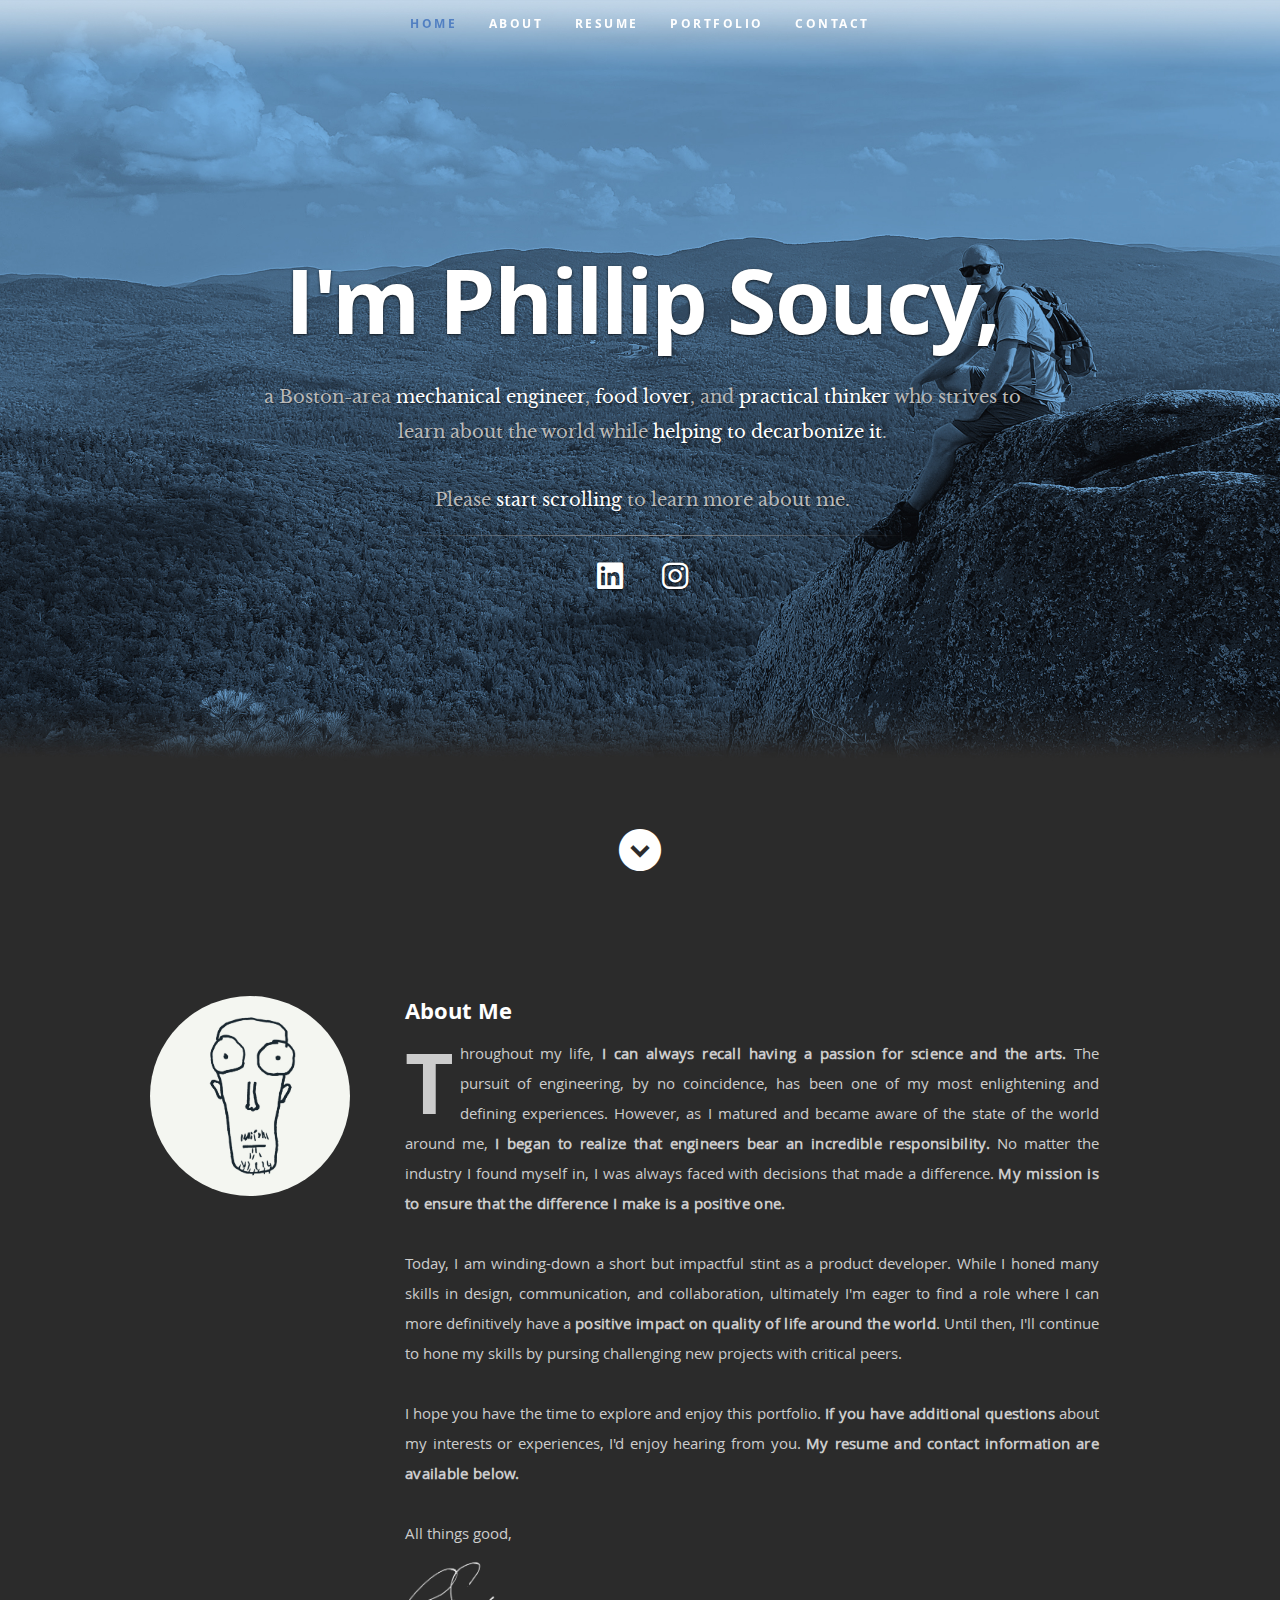
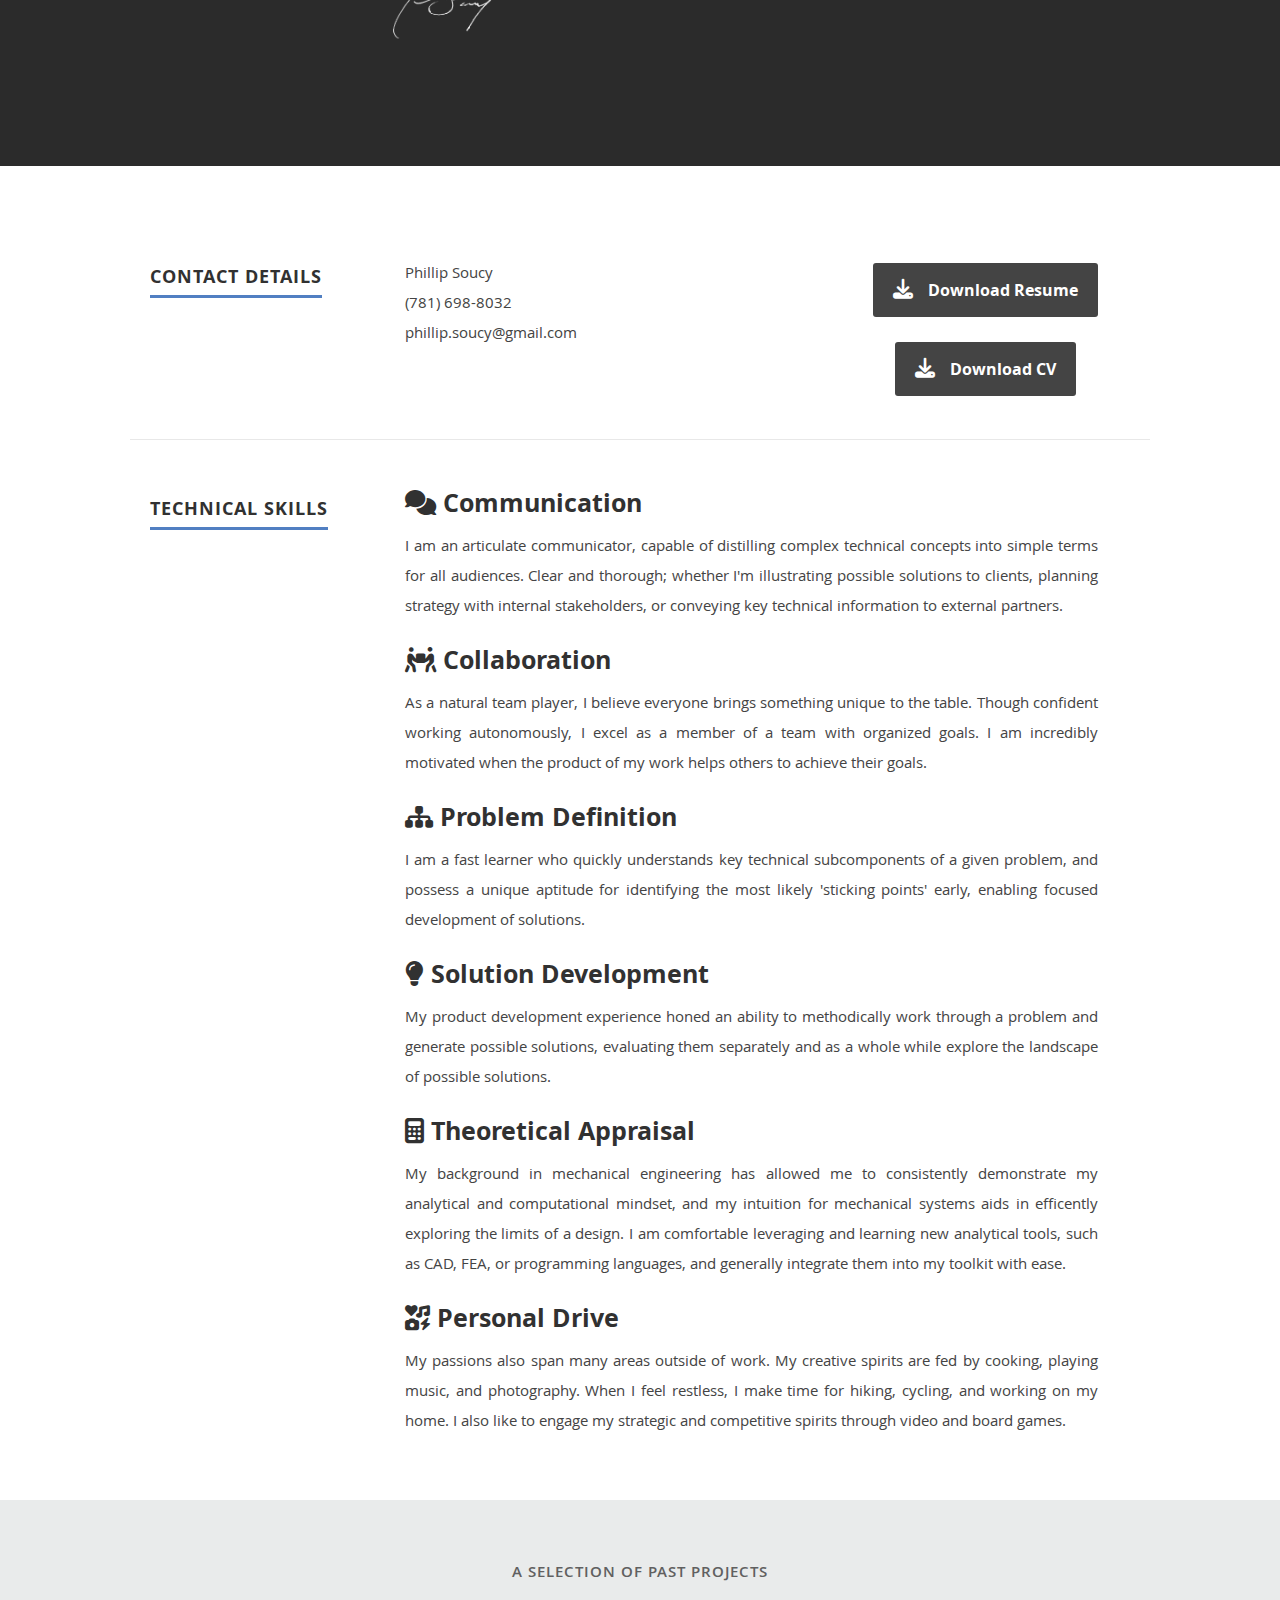
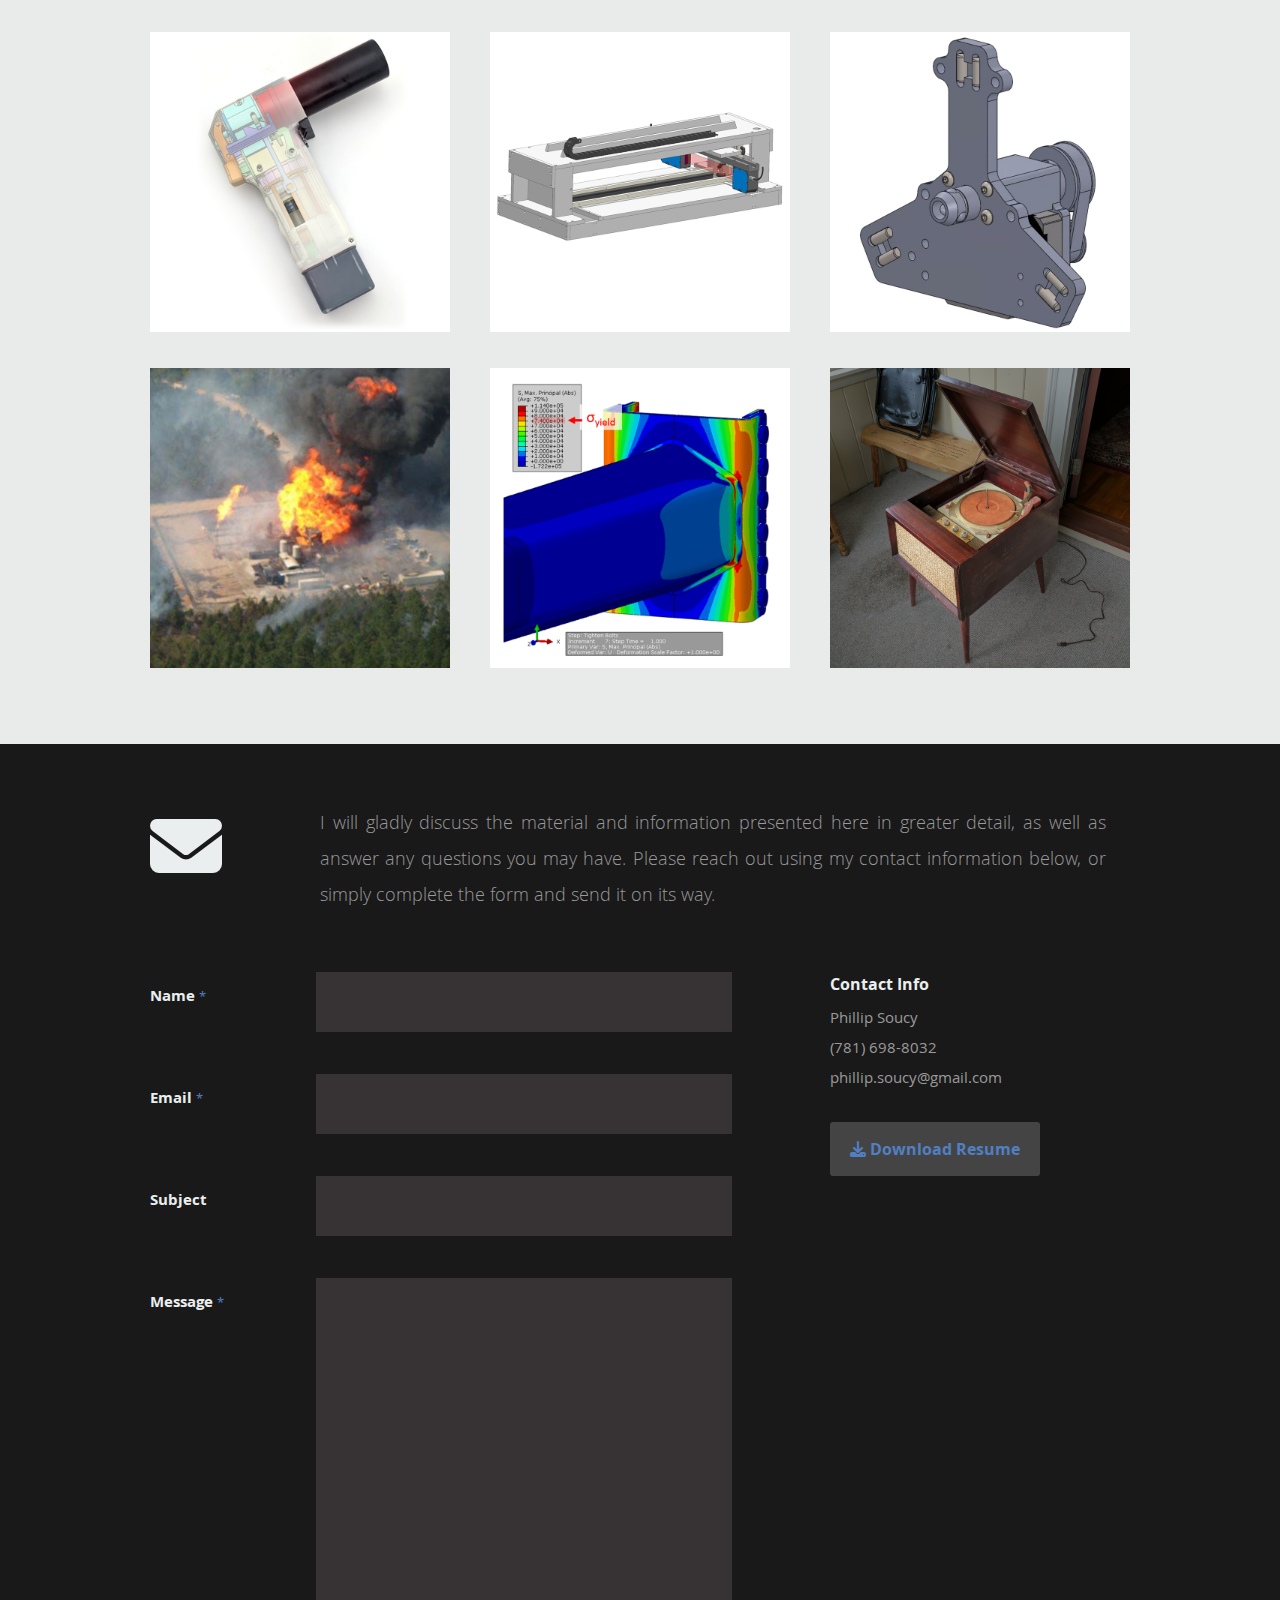
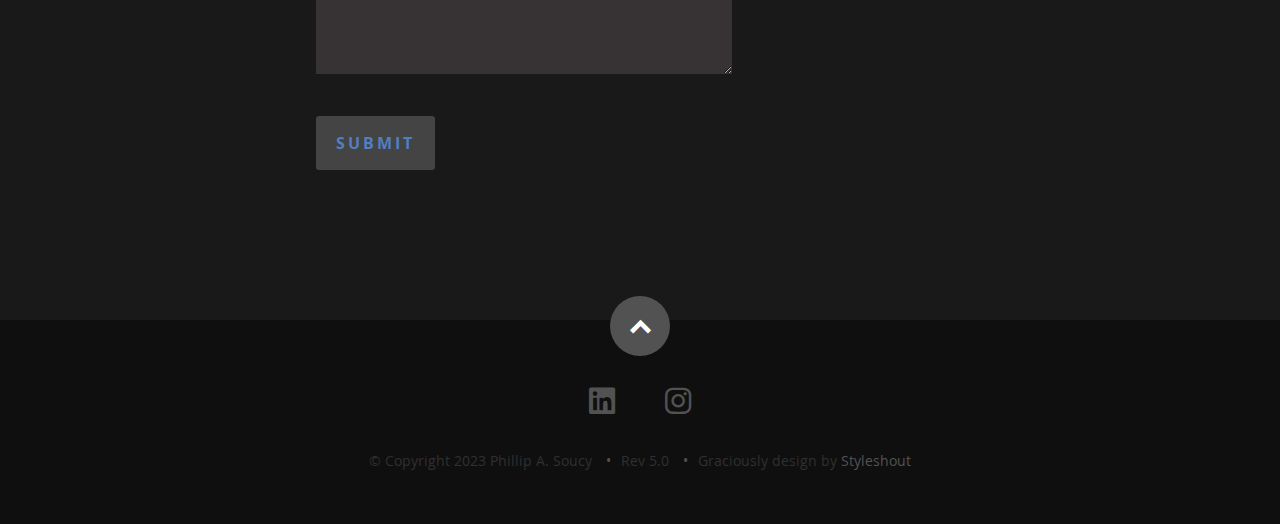
<file: index.html>
<!DOCTYPE html>
<!--[if lt IE 8 ]><html class="no-js ie ie7" lang="en"> <![endif]-->
<!--[if IE 8 ]><html class="no-js ie ie8" lang="en"> <![endif]-->
<!--[if (gte IE 8)|!(IE)]><html class="no-js" lang="en"> <!--<![endif]-->

<head>

   <!--- Basic Page Needs
   ================================================== -->
   <meta charset="utf-8">
	<title>Meet Phillip Soucy</title>
	<meta name="description" content="Resume Page for Phillip Soucy, Cambridge, MA based mechanical engineer.">
	<meta name="author" content="Phillip Soucy">

   <!-- Mobile Specific Metas
   ================================================== -->
	<meta name="viewport" content="width=device-width, initial-scale=1, maximum-scale=1">

	<!-- CSS
    ================================================== -->
   <link rel="stylesheet" href="css/default.css">
   <link rel="stylesheet" href="css/layout.css">
   <link rel="stylesheet" href="css/media-queries.css">
<!--    <link rel="stylesheet" href="css/magnific-popup.css"> -->
   <!-- <link rel="stylesheet" href="https://maxcdn.bootstrapcdn.com/font-awesome/4.4.0/css/font-awesome.min.css"> -->
   <link rel="stylesheet" href="https://cdnjs.cloudflare.com/ajax/libs/font-awesome/6.5.2/css/all.min.css">

   <!-- Script
   ================================================== -->
	<script src="js/modernizr.js"></script>

   <!-- Favicon
	================================================== -->
	<link rel="shortcut icon" href="favicon.png">

	

</head>

<!-- Google tag (gtag.js) -->
<script async src="https://www.googletagmanager.com/gtag/js?id=G-TTMQWCBKFB"></script>
<script>
  window.dataLayer = window.dataLayer || [];
  function gtag(){dataLayer.push(arguments);}
  gtag('js', new Date());

  gtag('config', 'G-TTMQWCBKFB');
</script>

<body>

   <!-- Header
   ================================================== -->
   <header id="home">

      <nav id="nav-wrap">

         <a class="mobile-btn" href="#nav-wrap" title="Show navigation">Show navigation</a>
	      <a class="mobile-btn" href="#" title="Hide navigation">Hide navigation</a>

         <ul id="nav" class="nav">
            <li class="current"><a class="smoothscroll" href="#home">Home</a></li>
            <li><a class="smoothscroll" href="#about">About</a></li>
	         <li><a class="smoothscroll" href="#resume">Resume</a></li>
            <li><a class="smoothscroll" href="#portfolio">Portfolio</a></li>
           <li><a class="smoothscroll" href="#contact">Contact</a></li>
         </ul> <!-- end #nav -->

      </nav> <!-- end #nav-wrap -->

      <div class="row banner">
         <div class="banner-text">
            <h1 class="responsive-headline";>I'm Phillip Soucy,</h1>
            <h3>a Boston-area <span>mechanical engineer</span>, <span>food lover</span>, and <span>practical thinker</span> who
			strives to learn about the world while <span>helping to decarbonize it</span>.	
			<br>
			<br>
			Please <span>start scrolling</span> to learn more about me.
            <hr />
            <ul class="social">
               <li><a href="https://www.linkedin.com/in/phillipsoucy" target="_blank"><i class="fa-brands fa-linkedin"></i></a></li>
               <li><a href="https://www.instagram.com/psoucy.photo/" target="_blank"><i class="fa-brands fa-instagram"></i></a></li>
<!--                <li><a href="http://steamcommunity.com/id/SaintVenant/" target="_blank"><i class="fa-brands fa-steam-square"></i></a></li> -->
            </ul>
         </div>
      </div>

      <p class="scrolldown">
         <a class="smoothscroll" href="#about"><i class="icon-down-circle"></i></a>
      </p>

   </header> <!-- Header End -->


   <!-- About Section
   ================================================== -->
   <section id="about">

      <div class="row">

         <div class="three columns">

            <img class="profile-pic"  src="images/profilepic.jpg" alt="Oh hey!" />

         </div>

         <div class="nine columns main-col">

            <h2>About Me</h2>

            <p class="drop-cap">Throughout my life, <span>I can always recall having a passion for science and the arts.</span> 
				The pursuit of engineering, by no coincidence, has been one of my most enlightening and defining experiences. 
				However, as I matured and became aware of the state of the world around me, <span>I began to realize that engineers bear an incredible responsibility.</span> 
				No matter the industry I found myself in, I was always faced with decisions that made a difference. 
				<span>My mission is to ensure that the difference I make is a positive one.</span><br><br>
				
				Today, I am winding-down a short but impactful stint as a product developer. While I honed many skills in design, communication, and collaboration, ultimately 
				I'm eager to find a role where I can more definitively have a <span>positive impact on quality of life around the world</span>. Until then, I'll continue to 
				hone my skills by pursing challenging new projects with critical peers.<br><br>
				
				I hope you have the time to explore and enjoy this portfolio.
				<span>If you have additional questions</span> about my interests or experiences, I'd enjoy hearing from you.
				<span>My resume and contact information are available below.</span><br><br>
				
				All things good,<br>
				<img class="signature"  src="images/soucysignature.png" alt="" /><br><br>
				
            </p>
         </div> <!-- end .main-col -->

      </div>

   </section> <!-- About Section End-->


   <!-- Resume Section
   ================================================== -->
   <section id="resume">
   
	  <!-- Contact Details
      <!-- ----------------------------------------------- -->
      <div class="row contact">
         <div class="three columns header-col">
            <h1><span>Contact Details</span></h1>
         </div>
		 
         <div class="three columns">
         </div>
         <div class="nine columns main-col">
            <div class="row">
               <div class="columns contact-details">
                  <p class="address">
						Phillip Soucy<br>
						(781) 698-8032<br>
						phillip.soucy@gmail.com
					</p>

               </div>

               <div class="columns download">
                  <p style="text-align:center;">
                     <a href="docs\Phillip Soucy Resume.pdf" class="button" target="_blank"><i class="fa fa-download"></i>Download Resume</a>
                  </p>
				  <p style="text-align:center;">
                     <a href="docs\Phillip Soucy CV.pdf" class="button" target="_blank"><i class="fa fa-download"></i>Download CV</a>
                  </p>
               </div>
            </div> <!-- end row -->
         </div> <!-- end .main-col -->
      </div> <!-- End Contact -->
	  
      <!-- Skills
      ----------------------------------------------- -->
	 <div class="row skill">
		<div class="three columns header-col">
			<h1><span>Technical Skills</span></h1>
		</div>
         
		<div class="nine columns main-col">
		
			<h3><i class="fa fa-comments"></i> Communication</h3>
			<p>I am an articulate communicator, capable of distilling complex technical concepts into simple terms for all audiences. Clear and thorough; 
			whether I'm illustrating possible solutions to clients, planning strategy with internal stakeholders, or conveying key technical information to external partners.</p>
			
			<h3><i class="fa fa-people-carry"></i> Collaboration</h3>
			<p>As a natural team player, I believe everyone brings something unique to the table. Though confident working autonomously, I excel as a member of a team with organized goals. I am incredibly motivated when the product of my work helps others to achieve their goals.</p>
			
			<h3><i class="fa fa-sitemap"></i> Problem Definition</h3>
			<p>I am a fast learner who quickly understands key technical subcomponents of a given problem, and possess 
			a unique aptitude for identifying the most likely 'sticking points' early, enabling focused development of solutions.</p>
						
			<h3><i class="fa fa-lightbulb"></i> Solution Development</h3>
			<p>My product development experience honed an ability to methodically work through a problem and generate possible solutions, 
			evaluating them separately and as a whole while explore the landscape of possible solutions.</p>	
					
			<h3><i class="fa fa-calculator"></i> Theoretical Appraisal</h3>
			<p>My background in mechanical engineering has allowed me to consistently demonstrate my analytical and computational mindset, 
			and my intuition for mechanical systems aids in efficently exploring the limits of a design. I am comfortable leveraging and 
			learning new analytical tools, such as CAD, FEA, or programming languages, and generally integrate them into my toolkit with ease.</p>

			<h3><i class="fa-solid fa-icons"></i> Personal Drive</h3>	
			<p>My passions also span many areas outside of work. My creative spirits are fed by cooking, playing music, and photography.
			When I feel restless, I make time for hiking, cycling, and working on my home. I also like to engage my strategic and 
			competitive spirits through video and board games.
			</p>
		</div> <!-- main-col end -->
	</div> <!-- End skills -->
   </section> <!-- Resume Section End-->


   <!-- Portfolio Section
   ================================================== -->
	<section id="portfolio">
	<div class="row">
	<div class="twelve columns collapsed">
	<h1>A SELECTION OF PAST PROJECTS</h1>
		
	<!-- portfolio-wrapper -->
	<div id="portfolio-wrapper" class="bgrid-thirds s-bgrid-thirds cf">
			
	<div class="columns portfolio-item">
		<div class="item-wrap">
			<a href="portfolio/portfolio.html#mixer">
				<img alt="" src="images/mixer/mixer.jpg">
				<div class="overlay">
					<div class="portfolio-item-meta">
						<h5>Drug Mixer and Auto-Injector</h5>
						<p>Mechanical Design</p>
						<p>Consulting</p>
						<p>Medical Devices</p>
					</div>
				</div>
			</a>
		</div>
	</div> <!-- item end -->

	<div class="columns portfolio-item">
		<div class="item-wrap">
			<a href="portfolio/portfolio.html#height">
				<img alt="" src="images/OCWHM/height.jpg">
				<div class="overlay">
					<div class="portfolio-item-meta">
						<h5>Height Measurement Unit</h5>
						<p>Mechanical Design</p>
						<p>Metrology</p>
						<p>Quality and Testing</p>
					</div>
				</div>
			</a>
		</div>
	</div> <!-- item end -->

    <div class="columns portfolio-item">
		<div class="item-wrap">
			<a href="portfolio/portfolio.html#coupler">
				<img alt="" src="images/coupler/coupler.jpg">
				<div class="overlay">
				    <div class="portfolio-item-meta">
					    <h5>Kinematic Coupler for Tool Changing</h5>
					    <p>Mechanical Design</p>
						<p>Research and Development</p>
						<p>Prototyping</p>
					</div>
				</div>
			</a>
		</div>
	</div> <!-- item end -->

    <div class="columns portfolio-item">
		<div class="item-wrap">
            <a href="portfolio/portfolio.html#bop">
                <img alt="" src="images/bop/bop.jpg">
                <div class="overlay">
                    <div class="portfolio-item-meta">
						<h5>Oil Platform Blowout Preventer Failure</h5>
                        <p>Failure Analysis</p>
						<p>Litigation Support</p>
						<p>FEM</p>
					</div>
				</div>
			</a>
		</div>
	</div> <!-- item end -->
				
    <div class="columns portfolio-item">
		<div class="item-wrap">
			<a href="portfolio/portfolio.html#transmission">
				<img alt="" src="images/transmission/transmission.jpg">
				<div class="overlay">
					<div class="portfolio-item-meta">
						<h5>Electrical Transmission Line Arm Failure</h5>
						<p>Failure Analysis</p>
						<p>Consulting</p>
						<p>FEM</p>
					</div>
				</div>
			</a>
		</div>
	</div> <!-- item end -->
				
    <div class="columns portfolio-item">
        <div class="item-wrap">
		    <a href="portfolio/portfolio.html#record">
				<img alt="" src="images/record/record.jpg">
				<div class="overlay">
					<div class="portfolio-item-meta">
						<h5>Record Player Restoration</h5>
                        <p>Personal Project</p>
						<p>Hobby Electronics</p>
						<p>Music</p>
					</div>
				</div>
			</a>
		</div>
	</div> <!-- item end -->

	</div> <!-- portfolio-wrapper end -->

	</div> <!-- twelve columns end -->
	</div> <!-- row end -->

   </section> <!-- Portfolio Section End-->




   <!-- Contact Section
   ================================================== -->
   <section id="contact">

         <div class="row section-head">

            <div class="two columns header-col">

               <h1><span>Get In Touch.</span></h1>

            </div>

            <div class="ten columns">

                  <p class="lead">I will gladly discuss the material and information presented here in greater detail, 
				  as well as answer any questions you may have. Please reach out using my contact information below, or 
				  simply complete the form and send it on its way.
                  </p>

            </div>

         </div>

         <div class="row">

            <div class="eight columns">

               <!-- form -->
               <form action="https://formspree.io/f/phillip.soucy@gmail.com" method="POST" id="contactForm" name="contactForm">
					<fieldset>

                  <div>
						   <label for="contactName">Name <span class="required">*</span></label>
						   <input type="text" value="" size="35" id="contactName" name="contactName">
                  </div>

                  <div>
						   <label for="contactEmail">Email <span class="required">*</span></label>
						   <input type="email" value="" size="35" id="contactEmail" name="contactEmail">
                  </div>

                  <div>
						   <label for="contactSubject">Subject</label>
						   <input type="subject" value="" size="35" id="contactSubject" name="contactSubject">
                  </div>

                  <div>
                     <label for="contactMessage">Message <span class="required">*</span></label>
                     <textarea cols="50" rows="15" id="contactMessage" name="contactMessage"></textarea>
                  </div>

                  <div>
                     <button class="submit">Submit</button>
                     <span id="image-loader">
                        <img alt="" src="images/loader.gif">
                     </span>
                  </div>

					</fieldset>
				   </form> <!-- Form End -->

               <!-- contact-warning -->
               	<div id="message-warning"> Sending failed! Please try again.<br></div>
               <!-- contact-success -->
		<div id="message-success">
                	<i class="fa fa-check"></i>Your message was sent, thank you!<br>
	   	</div>
            </div>


            <aside class="four columns footer-widgets">
               <div class="widget widget_contact">

					   <h4>Contact Info</h4>
					   <p class="address">
							<span>Phillip Soucy</span><br>
							<span>(781) 698-8032</span><br>
							<span>phillip.soucy@gmail.com</span>
							<br><br>
							<a href="..\docs\Phillip Soucy Resume.pdf" class="button" target="_blank"><i class="fa fa-download"></i> Download Resume</a>
					   
					   </p>
                  </p>
				   </div>
            </aside>
      </div>
   </section> <!-- Contact Section End-->


   <!-- footer
   ================================================== -->
   <footer>

      <div class="row">

         <div class="twelve columns">

            <ul class="social-links">
               <li><a href="https://www.linkedin.com/in/phillipsoucy" target="_blank"><i class="fa-brands fa-linkedin"></i></a></li>
               <li><a href="https://www.instagram.com/psoucy.photo/" target="_blank"><i class="fa-brands fa-instagram"></i></a></li>
<!--                <li><a href="http://steamcommunity.com/id/SaintVenant/" target="_blank"><i class="fa-brands fa-steam-square"></i></a></li> -->
            </ul>

            <ul class="copyright">
               <li>&copy; Copyright 2023 Phillip A. Soucy</li>
			   <li>Rev 5.0</li> 
               <li>Graciously design by <a title="Styleshout" href="http://www.styleshout.com/">Styleshout</a></li>   
            </ul>

         </div>

         <div id="go-top"><a class="smoothscroll" title="Back to Top" href="#home"><i class="icon-up-open"></i></a></div>

      </div>

   </footer> <!-- Footer End-->

   <!-- Java Script
   ================================================== -->
   <script src="http://ajax.googleapis.com/ajax/libs/jquery/1.10.2/jquery.min.js"></script>
   <script>window.jQuery || document.write('<script src="js/jquery-1.10.2.min.js"><\/script>')</script>
   <script type="text/javascript" src="js/jquery-migrate-1.2.1.min.js"></script>

   <script src="js/jquery.flexslider.js"></script>
   <script src="js/waypoints.js"></script>
   <script src="js/jquery.fittext.js"></script>
<!--    <script src="js/magnific-popup.js"></script> -->
   <script src="js/init.js"></script>
   
   <!--<script>
  (function(i,s,o,g,r,a,m){i['GoogleAnalyticsObject']=r;i[r]=i[r]||function(){
  (i[r].q=i[r].q||[]).push(arguments)},i[r].l=1*new Date();a=s.createElement(o),
  m=s.getElementsByTagName(o)[0];a.async=1;a.src=g;m.parentNode.insertBefore(a,m)
  })(window,document,'script','https://www.google-analytics.com/analytics.js','ga');
  ga('create', 'UA-96784797-1', 'auto');
  ga('send', 'pageview');
  </script>-->

</body>

</html>
</file>
<file: css/default.css>
/*
=====================================================================
*   Ceevee v1.0 Default Stylesheet
*   url: styleshout.com
*   03-17-2014
*
*   Rev 3.5
*
=====================================================================

TOC:
a. Webfonts and Icon fonts
b. Reset
c. Default Styles
   1. Basic
   2. Typography
   3. Links
   4. Images
   5. Buttons
   6. Forms
d. Grid
e. Others
   1. Clearing
   2. Misc

=====================================================================  */

/* ------------------------------------------------------------------ */
/* a. Webfonts and Icon fonts
 ------------------------------------------------------------------ */

@import url("fonts.css");
@import url("fontello/css/fontello.css");
@import url("font-awesome/css/font-awesome.min.css");

/* ------------------------------------------------------------------
/* b. Reset
      Adapted from:
      Normalize.css - https://github.com/necolas/normalize.css/
      HTML5 Doctor Reset - html5doctor.com/html-5-reset-stylesheet/
/* ------------------------------------------------------------------ */

html, body, div, span, object, iframe,
h1, h2, h3, h4, h5, h6, p, blockquote, pre,
abbr, address, cite, code,
del, dfn, em, img, ins, kbd, q, samp,
small, strong, sub, sup, var,
b, i,
dl, dt, dd, ol, ul, li,
fieldset, form, label, legend,
table, caption, tbody, tfoot, thead, tr, th, td,
article, aside, canvas, details, figcaption, figure,
footer, header, hgroup, menu, nav, section, summary,
time, mark, audio, video {
   margin: 0;
   padding: 0;
   border: 0;
   outline: 0;
   font-size: 100%;
   vertical-align: baseline;
   background: transparent;
}

article,aside,details,figcaption,figure,
footer,header,hgroup,menu,nav,section {
   display: block;
}

audio,
canvas,
video {
   display: inline-block;
}

audio:not([controls]) {
   display: none;
   height: 0;
}

[hidden] { display: none; }

code, kbd, pre, samp {
   font-family: monospace, serif;
   font-size: 1em;
}

pre {
   white-space: pre;
   white-space: pre-wrap;
   word-wrap: break-word;
}

blockquote, q { quotes: &#8220 &#8220; }

blockquote:before, blockquote:after,
q:before, q:after {
   content: '';
   content: none;
}

ins {
   background-color: #ff9;
   color: #000;
   text-decoration: none;
}

mark {
   background-color: #A7F4F6;
   color: #555;
}

del { text-decoration: line-through; }

abbr[title], dfn[title] {
   border-bottom: 1px dotted;
   cursor: help;
}

table {
   border-collapse: collapse;
   border-spacing: 0;
}


/* ------------------------------------------------------------------ */
/* c. Default and Basic Styles
      Adapted from:
      Skeleton CSS Framework - http://www.getskeleton.com/
      Typeplate Typographic Starter Kit - http://typeplate.com/
/* ------------------------------------------------------------------ */

/*  1. Basic  ------------------------------------------------------- */

*,
*:before,
*:after {
   -moz-box-sizing: border-box;
   -webkit-box-sizing: border-box;
   box-sizing: border-box;
}

html {
   font-size: 62.5%;
   -webkit-font-smoothing: antialiased;
}

body {
   background: #fff;
   font-family: 'opensans-regular', sans-serif;
   font-weight: normal;
   font-size: 15px;
   line-height: 30px;
	color: #444444;

   -webkit-font-smoothing: antialiased; /* Fix for webkit rendering */
	-webkit-text-size-adjust: 100%;
}

/*  2. Typography
       Vertical rhythm with leading derived from 6
--------------------------------------------------------------------- */

h1, h2, h3, h4, h5, h6 {
   color: #313131;
	font-family: 'opensans-bold', sans-serif;
   font-weight: normal;
}
h1 a, h2 a, h3 a, h4 a, h5 a, h6 a { font-weight: inherit; }
h1 { font-size: 38px; line-height: 42px; margin-bottom: 12px; letter-spacing: -1px; }
h2 { font-size: 28px; line-height: 36px; margin-bottom: 6px; }
h3 { font-size: 22px; line-height: 30px; margin-bottom: 12px; }
h4 { font-size: 20px; line-height: 30px; margin-bottom: 6px; }
h5 { font-size: 18px; line-height: 30px; }
h6 { font-size: 14px; line-height: 30px; }
.subheader { }

p { margin: 0 0 30px 0; }
p img { margin: 0; }
p.lead {
   font: 19px/36px 'opensans-light', sans-serif;
   margin-bottom: 18px;
}

/* for 'em' and 'strong' tags, font-size and line-height should be same with
the body tag due to rendering problems in some browsers */
em { font: 15px/30px 'opensans-italic', sans-serif; }
strong, b { font: 15px/30px 'opensans-bold', sans-serif; }
small { font-size: 11px; line-height: inherit; }

/*	Blockquotes */
blockquote {
   margin: 30px 0px;
   padding-left: 40px;
   position: relative;
}
blockquote:before {
   content: "\201C";
   opacity: 0.45;
   font-size: 80px;
   line-height: 0px;
   margin: 0;
   font-family: arial, sans-serif;

   position: absolute;
   top:  30px;
	left: 0;
}
blockquote p {
   font-family: 'librebaskerville-italic', serif;
   padding: 0;
   font-size: 18px;
   line-height: 36px;
}
blockquote cite {
   display: block;
   font-size: 12px;
   font-style: normal;
   line-height: 18px;
}
blockquote cite:before { content: "\2014 \0020"; }
blockquote cite a,
blockquote cite a:visited { color: #8B9798; border: none }

/* ---------------------------------------------------------------------
/*  Pull Quotes Markup
/*
    <aside class="pull-quote">
		<blockquote>
			<p></p>
		</blockquote>
	 </aside>
/*
/* --------------------------------------------------------------------- */
.pull-quote {
   position: relative;
	padding: 18px 30px 18px 0px;
}
.pull-quote:before,
.pull-quote:after {
	height: 1em;
	opacity: 0.45;
	position: absolute;
	font-size: 80px;
   font-family: Arial, Sans-Serif;
}
.pull-quote:before {
	content: "\201C";
	top:  33px;
	left: 0;
}
.pull-quote:after {
	content: '\201D';
	bottom: -33px;
	right: 0;
}
.pull-quote blockquote {
   margin: 0;
}
.pull-quote blockquote:before {
   content: none;
}

/* Abbreviations */
abbr {
   font-family: 'opensans-bold', sans-serif;
	font-variant: small-caps;
	text-transform: lowercase;
   letter-spacing: .5px;
	color: gray;
}
abbr:hover { cursor: help; }

/* drop cap */
.drop-cap:first-letter {
	float: left;
	margin: 0;
	padding: 14px 6px 0 0;
	font-size: 84px;
	font-family: /* Copperplate */ 'opensans-bold', sans-serif;
   line-height: 60px;
	text-indent: 0;
	background: transparent;
	color: inherit;
}

hr { border: solid #E3E3E3; border-width: 1px 0 0; clear: both; margin: 11px 0 30px; height: 0; }


/*  3. Links  ------------------------------------------------------- */

a, a:visited {
   text-decoration: none;
   outline: 0;
   color: #517FC2;

   -webkit-transition: color .3s ease-in-out;
   -moz-transition: color .3s ease-in-out;
   -o-transition: color .3s ease-in-out;
   transition: color .3s ease-in-out;
}
a:hover, a:focus { color: #313131; }
p a, p a:visited { line-height: inherit; }


/*  4. List  --------------------------------------------------------- */

ul, ol { margin-bottom: 24px; margin-top: 12px; }
ul { list-style: none outside; }
ol { list-style: decimal; }
ol, ul.square, ul.circle, ul.disc { margin-left: 30px; }
ul.square { list-style: square outside; }
ul.circle { list-style: circle outside; }
ul.disc { list-style: disc outside; }
ul ul, ul ol,
ol ol, ol ul { margin: 6px 0 6px 30px; }
ul ul li, ul ol li,
ol ol li, ol ul li { margin-bottom: 6px; }
li { line-height: 18px; margin-bottom: 12px; }
ul.large li { }
li p { }

/* ---------------------------------------------------------------------
/*  Stats Tab Markup

    <ul class="stats-tabs">
		<li><a href="#">[value]<b>[name]</b></a></li>
	 </ul>

    Extend this object into your markup.
/*
/* --------------------------------------------------------------------- */
.stats-tabs {
   padding: 0;
   margin: 24px 0;
}
.stats-tabs li {
	display: inline-block;
	margin: 0 10px 18px 0;
	padding: 0 10px 0 0;
	border-right: 1px solid #ccc;
}
.stats-tabs li:last-child {
	margin: 0;
	padding: 0;
	border: none;
}
.stats-tabs li a {
	display: inline-block;
	font-size: 22px;
	font-family: 'opensans-bold', sans-serif;
   border: none;
   color: #313131;
}
.stats-tabs li a:hover {
   color:#11ABB0;
}
.stats-tabs li a b {
	display: block;
	margin: 6px 0 0 0;
	font-size: 13px;
	font-family: 'opensans-regular', sans-serif;
   color: #8B9798;
}

/* definition list */
dl { margin: 12px 0; }
dt { margin: 0; color:#11ABB0; }
dd { margin: 0 0 0 20px; }

/* Lining Definition Style Markup */
.lining dt,
.lining dd {
	display: inline;
	margin: 0;
}
.lining dt + dt:before,
.lining dd + dt:before {
	content: "\A";
	white-space: pre;
}
.lining dd + dd:before {
	content: ", ";
}
.lining dd:before {
	content: ": ";
	margin-left: -0.2em;
}

/* Dictionary Definition Style Markup */
.dictionary-style dt {
	display: inline;
	counter-reset: definitions;
}
.dictionary-style dt + dt:before {
	content: ", ";
	margin-left: -0.2em;
}
.dictionary-style dd {
	display: block;
	counter-increment: definitions;
}
.dictionary-style dd:before {
	content: counter(definitions, decimal) ". ";
}

/* Pagination */
.pagination {
   margin: 36px auto;
   text-align: center;
}
.pagination ul li {
   display: inline-block;
   margin: 0;
   padding: 0;
}
.pagination .page-numbers {
   font: 15px/18px 'opensans-bold', sans-serif;
   display: inline-block;
   padding: 6px 10px;
   margin-right: 3px;
   margin-bottom: 6px;
	color: #6E757C;
	background-color: #E6E8EB;

	-webkit-transition: all 200ms ease-in-out;
	-moz-transition: all 200ms ease-in-out;
	-o-transition: all 200ms ease-in-out;
	-ms-transition: all 200ms ease-in-out;
	transition: all 200ms ease-in-out;

   -moz-border-radius: 3px;
   -webkit-border-radius: 3px;
   -khtml-border-radius: 3px;
	border-radius: 3px;
}
.pagination .page-numbers:hover {
   background: #838A91;
   color: #fff;
}
.pagination .current,
.pagination .current:hover {
   background-color: #11ABB0;
   color: #fff;
}
.pagination .inactive,
.pagination .inactive:hover {
   background-color: #E6E8EB;
	color: #A9ADB2;
}
.pagination .prev, .pagination .next {}

/*  5. Images  --------------------------------------------------------- */

img {
   max-width: 100%;
   height: auto;
}
img.pull-right { margin: 12px 0px 0px 18px; }
img.pull-left { margin: 12px 18px 0px 0px; }

/*  6. Buttons  --------------------------------------------------------- */

.button,
.button:visited,
button,
input[type="submit"],
input[type="reset"],
input[type="button"] {
   font: 16px/30px 'opensans-bold', sans-serif;
   background: #444;
   display: inline-block;
	text-decoration: none;
   letter-spacing: 0;
   color: #fff;
	padding: 12px 20px;
	margin-bottom: 18px;
   border: none;
   cursor: pointer;
   height: auto;

   -webkit-transition: all .2s ease-in-out;
	-moz-transition: all .2s ease-in-out;
	-o-transition: all .2s ease-in-out;
	-ms-transition: all .2s ease-in-out;
	transition: all .2s ease-in-out;

   -moz-border-radius: 3px;
   -webkit-border-radius: 3px;
   -khtml-border-radius: 3px;
   border-radius: 3px;
}

.button:hover,
button:hover,
input[type="submit"]:hover,
input[type="reset"]:hover,
input[type="button"]:hover {
   background: #517FC2;
   color: #2B2B2B;
}

.button:active,
button:active,
input[type="submit"]:active,
input[type="reset"]:active,
input[type="button"]:active {
   background: #3d4145;
   color: #fff;
}

.button.full-width,
button.full-width,
input[type="submit"].full-width,
input[type="reset"].full-width,
input[type="button"].full-width {
	width: 100%;
	padding-left: 0 !important;
	padding-right: 0 !important;
	text-align: center;
}

/* Fix for odd Mozilla border & padding issues */
button::-moz-focus-inner,
input::-moz-focus-inner {
    border: 0;
    padding: 0;
}


/*  7. Forms  --------------------------------------------------------- */

form { margin-bottom: 24px; }
fieldset { margin-bottom: 24px; }

input[type="text"],
input[type="password"],
input[type="email"],
textarea,
select {
   display: block;
   padding: 18px 15px;
   margin: 0 0 24px 0;
   border: 0;
   outline: none;
   vertical-align: middle;
   min-width: 225px;
	max-width: 100%;
   font-size: 15px;
   line-height: 24px;
	color: #647373;
	background: #D3D9D9;

}

/* select { padding: 0;
   width: 220px;
   } */

input[type="text"]:focus,
input[type="password"]:focus,
input[type="email"]:focus,
textarea:focus {
   color: #B3B7BC;
	background-color: #3d4145;
}

textarea { min-height: 220px; }

label,
legend {
   font: 16px/24px 'opensans-bold', sans-serif;
	margin: 12px 0;
   color: #3d4145;
   display: block;
}
label span,
legend span {
	color: #8B9798;
   font: 14px/24px 'opensans-regular', sans-serif;
}

input[type="checkbox"],
input[type="radio"] {
    font-size: 15px;
    color: #737373;
}

input[type="checkbox"] { display: inline; }

/* ------------------------------------------------------------------ */
/* d. Grid
---------------------------------------------------------------------
   gutter = 40px.
/* ------------------------------------------------------------------ */

/* default
--------------------------------------------------------------- */
.row {
   width: 96%;
   max-width: 1020px;
   margin: 0 auto;
}
/* fixed width for IE8 */
.ie .row { width: 1000px ; }

.narrow .row { max-width: 980px; }

.row .row { width: auto; max-width: none; margin: 0 -20px; }

/* row clearing */
.row:before,
.row:after {
    content: " ";
    display: table;
}
.row:after {
    clear: both;
}

.column, .columns {
   position: relative;
   padding: 0 20px;
   min-height: 1px;
   float: left;
}
.column.centered, .columns.centered  {
    float: none;
    margin: 0 auto;
}

/* removed gutters */
.row.collapsed > .column,
.row.collapsed > .columns,
.column.collapsed, .columns.collapsed  { padding: 0; }

[class*="column"] + [class*="column"]:last-child { float: right; }
[class*="column"] + [class*="column"].end { float: right; }

/* column widths */
.row .one         { width: 8.33333%; }
.row .two         { width: 16.66667%; }
.row .three       { width: 25%; }
.row .four        { width: 33.33333%; }
.row .five        { width: 41.66667%; }
.row .six         { width: 50%; }
.row .seven       { width: 58.33333%; }
.row .eight       { width: 66.66667%; }
.row .nine        { width: 75%; }
.row .ten         { width: 83.33333%; }
.row .eleven      { width: 91.66667%; }
.row .twelve      { width: 100%; }

/* Offsets */
.row .offset-1    { margin-left: 8.33333%; }
.row .offset-2    { margin-left: 16.66667%; }
.row .offset-3    { margin-left: 25%; }
.row .offset-4    { margin-left: 33.33333%; }
.row .offset-5    { margin-left: 41.66667%; }
.row .offset-6    { margin-left: 50%; }
.row .offset-7    { margin-left: 58.33333%; }
.row .offset-8    { margin-left: 66.66667%; }
.row .offset-9    { margin-left: 75%; }
.row .offset-10   { margin-left: 83.33333%; }
.row .offset-11   { margin-left: 91.66667%; }

/* Push/Pull */
.row .push-1      { left: 8.33333%; }
.row .pull-1      { right: 8.33333%; }
.row .push-2      { left: 16.66667%; 	}
.row .pull-2      { right: 16.66667%; }
.row .push-3      { left: 25%; }
.row .pull-3      { right: 25%;	}
.row .push-4      { left: 33.33333%; }
.row .pull-4      { right: 33.33333%; }
.row .push-5      { left: 41.66667%; }
.row .pull-5      { right: 41.66667%; }
.row .push-6      { left: 50%; }
.row .pull-6      { right: 50%; }
.row .push-7      { left: 58.33333%; }
.row .pull-7      { right: 58.33333%; }
.row .push-8      { left: 66.66667%; 	}
.row .pull-8      { right: 66.66667%; }
.row .push-9      { left: 75%; }
.row .pull-9      { right: 75%; }
.row .push-10     { left: 83.33333%; }
.row .pull-10     { right: 83.33333%; }
.row .push-11     { left: 91.66667%; }
.row .pull-11     { right: 91.66667%; }

/* block grids
--------------------------------------------------------------------- */
.bgrid-sixths [class*="column"]   { width: 16.66667%; }
.bgrid-fifths [class*="column"]   { width: 20%; }
.bgrid-quarters [class*="column"] { width: 25%; }
.bgrid-thirds [class*="column"]   { width: 33.33333%; }
.bgrid-halves [class*="column"]   { width: 50%; }

[class*="bgrid"] [class*="column"] + [class*="column"]:last-child { float: left; }

/* Left clearing for block grid columns - columns that changes width in
different screen sizes. Allows columns with different heights to align
properly.
--------------------------------------------------------------------- */
.first { clear: left; }   /* first column in default screen */
.s-first { clear: none; } /* first column in smaller screens */

/* smaller screens
--------------------------------------------------------------- */
@media only screen and (max-width: 900px) {

   /* block grids on small screens */
   .s-bgrid-sixths [class*="column"]   { width: 16.66667%; }
   .s-bgrid-fifths [class*="column"]   { width: 20%; }
   .s-bgrid-quarters [class*="column"] { width: 25%; }
   .s-bgrid-thirds [class*="column"]   { width: 33.33333%; }
   .s-bgrid-halves [class*="column"]   { width: 50%; }

   /* block grids left clearing */
   .first { clear: none; }
   .s-first { clear: left; }

}

/* mobile wide/smaller tablets
--------------------------------------------------------------- */
@media only screen and (max-width: 767px) {

   .row {
	   width: 460px;
	   margin: 0 auto;
      padding: 0;
	}
   .column, .columns {
	   width: auto !important;
	   float: none;
	   margin-left: 0;
	   margin-right: 0;
      padding: 0 30px;
   }
   .row .row { width: auto; max-width: none; margin: 0 -30px; }

   [class*="column"] + [class*="column"]:last-child { float: none; }
   [class*="bgrid"] [class*="column"] + [class*="column"]:last-child { float: none; }

   /* Offsets */
   .row .offset-1    { margin-left: 0%; }
   .row .offset-2    { margin-left: 0%; }
   .row .offset-3    { margin-left: 0%; }
   .row .offset-4    { margin-left: 0%; }
   .row .offset-5    { margin-left: 0%; }
   .row .offset-6    { margin-left: 0%; }
   .row .offset-7    { margin-left: 0%; }
   .row .offset-8    { margin-left: 0%; }
   .row .offset-9    { margin-left: 0%; }
   .row .offset-10   { margin-left: 0%; }
   .row .offset-11   { margin-left: 0%; }
}

/* mobile narrow
--------------------------------------------------------------- */
@media only screen and (max-width: 460px) {

   .row { width: auto; }

}

/* larger screens
--------------------------------------------------------------- */
@media screen and (min-width: 1200px) {

   .wide .row { max-width: 1180px; }

}

/* ------------------------------------------------------------------ */
/* e. Others
/* ------------------------------------------------------------------ */

/*  1. Clearing
    (http://nicolasgallagher.com/micro-clearfix-hack/
--------------------------------------------------------------------- */

.cf:before,
.cf:after {
    content: " ";
    display: table;
}
.cf:after {
    clear: both;
}

/*  2. Misc -------------------------------------------------------- */

.remove-bottom { margin-bottom: 0 !important; }
.half-bottom { margin-bottom: 12px !important; }
.add-bottom { margin-bottom: 24px !important; }
.no-border { border: none; }

.text-center  { text-align: center !important; }
.text-left    { text-align: left !important; }
.text-right   { text-align: right !important; }
.pull-left    { float: left !important; }
.pull-right   { float: right !important; }
.align-center {
	margin-left: auto !important;
	margin-right: auto !important;
	text-align: center !important;
}
</file>
<file: css/layout.css>
/*
=====================================================================
*   Ceevee v1.0 Layout Stylesheet
*   url: styleshout.com
*   03-18-2014
*
*	Rev 4.0
*
=====================================================================

   TOC:
   a. General Styles
   b. Header Styles
   c. About Section
   d. Resume Section
   e. Portfolio Section
   f. Call To Action Section
   g. Quotes Section
   h. Contact Section
   i. Footer

===================================================================== */

/* ------------------------------------------------------------------ */
/* a. General Styles
/* ------------------------------------------------------------------ */

body { background: #0f0f0f; }

/* ------------------------------------------------------------------ */
/* b. Header Styles
/* ------------------------------------------------------------------ */

header {
   position: relative;
   height: 800px;
   min-height: 500px;
   width: 100%;
   background: #161415 url(../images/header-background.jpg) no-repeat top right;
   background-size: cover !important;
	-webkit-background-size: cover !important;
   text-align: center;
   overflow: hidden;
}

/* vertically center banner section */
header:before {
   content: '';
   display: inline-block;
   vertical-align: middle;
   height: 100%;
}
header .banner {
   display: inline-block;
   vertical-align: middle;
   margin: 20px auto;
   width: 85%;
   padding-bottom: 30px;
   text-align: center;
}

header .banner-text { width: 100%; }
header .banner-text h1 {
   font: 90px/1.1em 'opensans-bold', sans-serif;
   color: #fff;
   letter-spacing: -2px;
   margin: 0 auto 30px auto;
   text-shadow: 0px 1px 3px rgba(0, 0, 0, .8);
}
header .banner-text h3 {
   font: 18px/1.9em 'librebaskerville-regular', serif;
   color: #b9b9b9;
   margin: 0 auto;
   width: 75%;
   text-shadow: 0px 1px 2px rgba(0, 0, 0, .5);
   align:justify;
}
header .banner-text h3 span,
header .banner-text h3 a {
   color: #fff;
}
header .banner-text h3 a:hover{color: #0a58cb;}

header .banner-text hr {
   border: 0; 
   height: 1px; 
   background-image: -webkit-linear-gradient(left, rgba(240, 240, 240, 0), #8c8b8b, rgba(240, 240, 240, 0));
   background-image: -moz-linear-gradient(left, rgba(240, 240, 240, 0), #8c8b8b, rgba(240, 240, 240, 0));
   background-image: -ms-linear-gradient(left, rgba(240, 240, 240, 0), #8c8b8b, rgba(240, 240, 240, 0));
   background-image: -o-linear-gradient(left, rgba(240, 240, 240, 0), #8c8b8b, rgba(240, 240, 240, 0));
   width: 70%;
   margin: 18px auto 24px auto;
}

/* header social links */
header .social {
   margin: 24px 0;
   padding: 0;
   font-size: 30px;
   text-shadow: 0px 1px 2px rgba(0, 0, 0, .8);
}
header .social li {
   display: inline-block;
   margin: 0 15px;
   padding: 0;
}
header .social li a { color: #fff; }
header .social li a:hover { color: #517FC2; }

/* scrolldown link */
header .scrolldown a {
   position: absolute;
   bottom: 30px;
   left: 50%;
   margin-left: -29px;
   color: #fff;
   display: block;
   height: 42px;
   width: 42px;
   font-size: 42px;
   line-height: 42px;
   color: #fff;
   border-radius: 100%;

   -webkit-transition: all .3s ease-in-out;
   -moz-transition: all .3s ease-in-out;
   -o-transition: all .3s ease-in-out;
   transition: all .3s ease-in-out;
}
header .scrolldown a:hover {color: #517FC2;}

/* primary navigation
--------------------------------------------------------------------- */
#nav-wrap ul, #nav-wrap li, #nav-wrap a {
	 margin: 0;
	 padding: 0;
	 border: none;
	 outline: none;
}

/* nav-wrap */
#nav-wrap {
   font: 12px 'opensans-bold', sans-serif;
   width: 100%;
   text-transform: uppercase;
   letter-spacing: 2.5px;
   margin: 0 auto;
   z-index: 100;
   position: fixed;
   left: 0;
   top: 0;
}
.opaque { background-color: #444; }

/* hide toggle button */
#nav-wrap > a.mobile-btn { display: none; background-color: #517fc2;}

ul#nav {
   min-height: 48px;
   width: auto;

   /* center align the menu */
   text-align: center;
}
ul#nav li {
   position: relative;
   list-style: none;
   height: 48px;
   display: inline-block;
}

/* Links */
ul#nav li a {

/* 8px padding top + 8px padding bottom + 32px line-height = 48px */

   display: inline-block;
   padding: 8px 13px;
   line-height: 32px;
	text-decoration: none;
   text-align: left;
   color: #fff;

	-webkit-transition: color .2s ease-in-out;
	-moz-transition: color .2s ease-in-out;
	-o-transition: color .2s ease-in-out;
	-ms-transition: color .2s ease-in-out;
	transition: color .2s ease-in-out;
}

ul#nav li a:active { background-color: transparent !important; }
ul#nav li.current a { color: #517FC2; }


/* ------------------------------------------------------------------ */
/* c. About Section - Dark
/* ------------------------------------------------------------------ */

#about,#height,#bop,#record{
   background: #2B2B2B;
   padding-top: 96px;
   padding-bottom: 66px;
   overflow: hidden;
}

#about a,#height a,#bop a,#record a,#about a:visited,#height a:visited,#bop a:visited,#record a:visited {color: #fff;}
#about a:hover,#height a:hover,#bop a:hover,#about a:focus,#height a:focus,#bop a:focus {color: #517FC2;}

#about h2,#height h2,#bop h2, #record h2 {
   font: 22px/30px 'opensans-bold', sans-serif;
   color: #fff;
   margin-bottom: 12px;
}
#about p,#height p,#bop p, #record p{
   line-height: 30px;
   color: #cccccc;
   text-align: justify;
}
#about p span{
   color: #cccccc;
   font-weight: 600;
   letter-spacing: .02em;
}
#height p span,#bop p span,#record p span{
   line-height: 30px;
   color: #cccccc;
   font-style: italic;
}
#height p.fig,#bop p.fig,#record p.fig{
   line-height: 30px;
   color: #cccccc;
   font-style: italic;
   text-align: center;
   width: 80%;
   margin: auto;
}
#about p a:hover,#height p a:hover,#bop p a:hover,#record p a:hover{color: #517FC2;}

#height .overview-pic,#bop .overview-pic,#record .overview-pic{
   position: relative;
   width: 200px;
   height: 200px;
}
#height .pic,#bop .pic,#record .pic{
   display: block;
   margin: auto;
   width: 95%;
   margin: auto;
}
#bop .video{
   display: block;
   margin: auto;
   width: 95%;
   margin: auto;
}
#about .profile-pic{
   position: relative;
   width: 200px;
   height: 200px;
   border-radius: 100%;
}
#about .contact-details,#height .contact-details,#bop .contact-details,#record .contact-details{ width: 41.66667%; }
#about .download,#height .download,,#bop .download{
   width: 58.33333%;
   padding-top: 6px;
}
#about .main-col,#height .main-col,#bop .main-col,#record .main-col{ padding-right: 5%; }
#about .download .button,#height .download .button,#bop .download .button,#record .download .button {
   margin-top: 6px;
   background: #444;
}
#about .download .button:hover,#height .download .button:hover,#bop .download .button:hover,#record .download .button:hover{
   background: #517FC2;
   color: #2B2B2B;
}
#about .download .button i ,#height .download .button i ,#bop .download .button i ,#record .download .button i {
   margin-right: 15px;
   font-size: 20px;
}
#about .signature ,#height .signature  ,#bop .signature ,#record .signature {
   position: relative;
   top: 10px;
   right: 50px;
   width: 175px;
}

/* ------------------------------------------------------------------ */
/* c. Section - Light
/* ------------------------------------------------------------------ */

#mixer,#coupler,#transmission{
   background: #fff;
   padding-top: 96px;
   padding-bottom: 66px;
   overflow: hidden;
}

#mixer a,#coupler a,#transmission a, #mixer a:visited,#coupler a:visited,#transmission a:visited  { color: #517FC2; }
#mixer a:hover,#coupler a:hover,#transmission a:hover, #mixer a:focus,#coupler a:focus,#transmission a:focus { color: #313131; }

#mixer h2,#coupler h2,#transmission h2 {
   font: 22px/30px 'opensans-bold', sans-serif;
   margin-bottom: 12px;
}
#mixer p,#coupler p,#transmission p {
   line-height: 30px;
   color: #444444;
   text-align: justify;
}
#mixer p span,#coupler p span,#transmission p span{
   color: #444444;
   font-style: italic;
}
#mixer p.fig,#coupler p.fig,#transmission p.fig{
   line-height: 30px;
   color: #444444;
   font-style: italic;
   text-align: center;
   width: 80%;
   margin: auto;
}
#mixer p a:hover,#coupler p a:hover,#transmission p a:hover{color: #517FC2;}

#mixer .overview-pic,#coupler .overview-pic,#transmission .overview-pic {
   position: relative;
   width: 200px;
   height: 200px;
}
#mixer .pic,#coupler .pic,#transmission .pic{
   display: block;
   margin: auto;
   width: 95%;
   margin: auto;
}
#mixer .video,#coupler .video{
   display: block;
   margin: auto;
   width: 95%;
   margin: auto;
}
#mixer .contact-details,#coupler .contact-details,#transmission .contact-details { width: 41.66667%; }
#mixer .download,#coupler .download,#transmission .download {
   width: 58.33333%;
   padding-top: 6px;
}
#mixer .main-col,#coupler .main-col,#transmission .main-col { padding-right: 5%; }
#mixer .download .button,#coupler .download .button,#transmission .download .button {
   margin-top: 6px;
   background: #444;
}
#mixer .download .button:hover,#coupler .download .button:hover,#transmission .download .button:hover {
   background: #517FC2;
   color: #2B2B2B;
}
#mixer .download .button i ,#coupler .download .button i ,#transmission .download .button i {
   margin-right: 15px;
   font-size: 20px;
}
#mixer .signature ,#coupler .signature ,#transmission .signature {
   position: relative;
   top: 10px;
   right: 50px;
   width: 175px;
}

/* ------------------------------------------------------------------ */
/* d. Resume Section
/* ------------------------------------------------------------------ */

#resume {
   background: #fff;
   padding-top: 90px;
   padding-bottom: 40px;
   overflow: hidden;
}

#resume a, #resume a:visited  { color: #517FC2; }
#resume a:hover, #resume a:focus { color: #313131; }

#resume h1 {
   font: 18px/24px 'opensans-bold', sans-serif;
   text-transform: uppercase;
   letter-spacing: 1px;
}
#resume h1 span {
   border-bottom: 3px solid #517FC2;
   padding-bottom: 6px;
}
#resume h2 {
   font: 22px/30px 'opensans-bold', sans-serif;
   margin-top:-50px;
   margin-bottom: 12px;
}
#resume h3 {
   font: 25px/30px 'opensans-bold', sans-serif;
}
#resume p {
   text-align: justify;
   margin-right: -50px;
   margin-bottom: 25px;
}
#resume p2 {
   text-align: justify;
   margin-right: -50px;
   margin-bottom: 10px;
}

#resume .a {
   margin-left: 20px;
   margin-right: -60px;
   line-height: 25px;
}
#resume p span {
   font-weight: bold;
}

#resume .header-col { padding-top: 9px; }
#resume .main-col { padding-right: 10%; }
#resume .download .button {
   margin-top: 6px;
   margin-bottom: -6px;
   background: #444;
   color: #fff;
}
#resume .download .button:hover{
   background: #517FC2;
   color: #2B2B2B;
}
#resume .download .button i{
   margin-right: 15px;
   font-size: 20px;
}
.contact, .work , .research{
   margin-bottom: 48px;
    padding-bottom: 24px;
   border-bottom: 1px solid #E8E8E8;
}

.alignleft {
   font: 16px/24px 'librebaskerville-italic', serif;
   color: #444444;
   margin-bottom: 8px;
   margin-top: 6px;
   float: left;
}
.alignright {
   font: 16px/24px 'librebaskerville-italic', serif;
   color: #444444;
   margin-bottom: 8px;
   margin-top: 6px;
   float: right;
}

#resume .info {
   font: 16px/24px 'librebaskerville-italic', serif;
   color: #444444;
   margin-bottom: 8px;
   margin-top: 6px;
}
#resume .info span {
   margin-right: 5px;
   margin-left: 5px;
}
#resume .date {
   font: 15px/24px 'opensans-regular', sans-serif;
   margin-top: 6px;
}

/*----------------------------------------------*/
/*	Skill Bars
/*----------------------------------------------*/

.bars {
	width: 100%;
	float: left;
	padding: 0;
	text-align: left;
	margin-bottom:-20px;
}
.bars .skills {
  	margin-top: 36px;
   list-style: none;
}
.bars li {
   position: relative;
  	margin-bottom: 60px;
  	background: #ccc;
  	height: 42px;
  	border-radius: 3px;
}
.bars li em {
	font: 15px 'opensans-bold', sans-serif;
   color: #313131;
	text-transform: uppercase;
   letter-spacing: 2px;
	font-weight: normal;
   position: relative;
	top: -36px;
}
.bar-expand {
   position: absolute;
   left: 0;
   top: 0;

   margin: 0;
   padding-right: 24px;
  	background: #313131;
   display: inline-block;
  	height: 42px;
   line-height: 42px;
   border-radius: 3px 3px 3px 3px;
}

.hands {
  	width: 99.99%;
  	-moz-animation: hands 2s ease;
  	-webkit-animation: hands 2s ease;
}
.writing {
  	width: 99.99%;
  	-moz-animation: writing 2s ease;
  	-webkit-animation: writing 2s ease;
}
.cad {
  	width: 92%;
  	-moz-animation: cad 2s ease;
  	-webkit-animation: cad 2s ease;
}
.design {
  	width: 80%;
  	-moz-animation: design 2s ease;
  	-webkit-animation: design 2s ease;
}
.definition {
  	width: 70%;
  	-moz-animation: definition 2s ease;
  	-webkit-animation: definition 2s ease;
}
.fea {
  	width: 65%;
  	-moz-animation: fea 2s ease;
  	-webkit-animation: fea 2s ease;
}
.mech {
  	width: 55%;
  	-moz-animation: mech 2s ease;
  	-webkit-animation: mech 2s ease;
}

@-moz-keyframes hands {
  0%   { width: 0px;  }
  100% { width: 99.99%;  }
}
@-moz-keyframes writing {
  0%   { width: 0px;  }
  100% { width: 99.99%;  }
}
@-moz-keyframes cad {
  0%   { width: 0px;  }
  100% { width: 92%;  }
}
@-moz-keyframes design {
  0%   { width: 0px;  }
  100% { width: 80%;  }
}
@-moz-keyframes definition {
  0%   { width: 0px;  }
  100% { width: 70%;  }
}
@-moz-keyframes fea {
  0%   { width: 0px;  }
  100% { width: 65%;  }
}
@-moz-keyframes mech {
  0%   { width: 0px;  }
  100% { width: 55%;  }
}

@-webkit-keyframes hands {
  0%   { width: 0px;  }
  100% { width: 99.99%;  }
}
@-webkit-keyframes writing {
  0%   { width: 0px;  }
  100% { width: 99.99%;  }
}
@-webkit-keyframes cad {
  0%   { width: 0px;  }
  100% { width: 92%;  }
}
@-webkit-keyframes design {
  0%   { width: 0px;  }
  100% { width: 80%;  }
}
@-webkit-keyframes definition {
  0%   { width: 0px;  }
  100% { width: 70%;  }
}
@-webkit-keyframes fea {
  0%   { width: 0px;  }
  100% { width: 65%;  }
}
@-webkit-keyframes mech {
  0%   { width: 0px;  }
  100% { width: 55%;  }
}

/* ------------------------------------------------------------------ */
/* e. Portfolio Section
/* ------------------------------------------------------------------ */

#portfolio {
   background: #E9EBEB;
   padding-top: 60px;
   padding-bottom: 40px;
}
#portfolio h1 {
   font: 15px/24px 'opensans-semibold', sans-serif;
   text-transform: uppercase;
   letter-spacing: 1px;
   text-align: center;
   margin-bottom: 48px;
   color: #606060;
}

/* Portfolio Content */
#portfolio-wrapper .columns { margin-bottom: 36px; }
.portfolio-item .item-wrap {
   background: #fff;
   overflow: hidden;
   position: relative;

   -webkit-transition: all 0.3s ease-in-out;
	-moz-transition: all 0.3s ease-in-out;
	-o-transition: all 0.3s ease-in-out;
	-ms-transition: all 0.3s ease-in-out;
	transition: all 0.3s ease-in-out;
}
.portfolio-item .item-wrap a {
   display: block;
   cursor: pointer;
}

/* overlay */
.portfolio-item .item-wrap .overlay {
   position: absolute;
   left: 0;
   top: 0;
   width: 100%;
   height: 100%;

	opacity: 0;
	-moz-opacity: 0;
	filter:alpha(opacity=0);

   -webkit-transition: opacity 0.3s ease-in-out;
	-moz-transition: opacity 0.3s ease-in-out;
	-o-transition: opacity 0.3s ease-in-out;
	transition: opacity 0.3s ease-in-out;

   background: url(../images/overlay-bg.png) repeat;
}
.portfolio-item .item-wrap .link-icon {
   display: block;
   color: #fff;
   height: 30px;
   width: 30px;
   font-size: 18px;
   line-height: 30px;
   text-align: center;

   opacity: 0;
	-moz-opacity: 0;
	filter:alpha(opacity=0);

   -webkit-transition: opacity 0.3s ease-in-out;
	-moz-transition: opacity 0.3s ease-in-out;
	-o-transition: opacity 0.3s ease-in-out;
	transition: opacity 0.3s ease-in-out;

   position: absolute;
   top: 50%;
   left: 50%;
   margin-left: -15px;
   margin-top: -15px;
}
.portfolio-item .item-wrap img {
   vertical-align: bottom;
}
.portfolio-item .portfolio-item-meta { padding: 18px }
.portfolio-item .portfolio-item-meta h5 {
   font: 14px/21px 'opensans-bold', sans-serif;
   color: #fff;
}
.portfolio-item .portfolio-item-meta p {
   font: 12px/18px 'opensans-light', sans-serif;
   color: #c6c7c7;
   margin-bottom: 0;
}

/* on hover */
.portfolio-item:hover .overlay {
	opacity: 1;
	-moz-opacity: 1;
	filter:alpha(opacity=100);
}
.portfolio-item:hover .link-icon {
   opacity: 1;
	-moz-opacity: 1;
	filter:alpha(opacity=100);
}

/* popup modal */
.popup-modal {
	max-width: 550px;
	background: #fff;
	position: relative;
	margin: 0 auto;
}
.popup-modal .description-box { padding: 12px 36px 18px 36px; }
.popup-modal .description-box h4 {
   font: 15px/24px 'opensans-bold', sans-serif;
	margin-bottom: 12px;
   color: #111;
}
.popup-modal .description-box p {
	font: 14px/24px 'opensans-regular', sans-serif;
   color: #444444;
   margin-bottom: 12px;
}
.popup-modal .description-box .categories {
   font: 11px/21px 'opensans', sans-serif;
   color: #444444;
   text-transform: uppercase;
   letter-spacing: 2px;
   display: block;
   text-align: left;
}
.popup-modal .description-box .categories i {
   margin-right: 8px;
}
.popup-modal .link-box {
   padding: 18px 36px;
   background: #fff;
   text-align: left;
}
.popup-modal .link-box a {
   color: #444444;
	font: 12px/21px 'opensans-bold', sans-serif;
	text-transform: uppercase;
   letter-spacing: 3px;
   cursor: pointer;
}

.popup-modal a:hover {	color: #517FC2; }
.popup-modal a.popup-modal-dismiss { margin-left: 24px; }


/* fadein/fadeout effect for modal popup
/* ------------------------------------------------------------------ */

/* content at start */
.mfp-fade.mfp-wrap .mfp-content .popup-modal {
   opacity: 0;
   -webkit-transition: all 200ms ease-in-out;
	-moz-transition: all 200ms ease-in-out;
	-o-transition: all 200ms ease-in-out;
	-ms-transition: all 200ms ease-in-out;
   transition: all 200ms ease-in-out;
}
/* content fadein */
.mfp-fade.mfp-wrap.mfp-ready .mfp-content .popup-modal {
   opacity: 1;
}
/* content fadeout */
.mfp-fade.mfp-wrap.mfp-removing .mfp-content .popup-modal {
   opacity: 0;
}



/* ------------------------------------------------------------------ */
/* h. Contact Section
/* ------------------------------------------------------------------ */

#contact {
   background: #191919;
   padding-top: 60px;
   padding-bottom: 102px;
   color: #999999;
}
#contact .section-head { margin-bottom: 42px; }

#contact a, #contact a:visited  { color: #517FC2; }
#contact a:hover, #contact a:focus { color: #fff; }

#contact h1 {
   font: 18px/24px 'opensans-bold', sans-serif;
   text-transform: uppercase;
   letter-spacing: 3px;
   color: #EBEEEE;
   margin-bottom: 6px;
}
#contact h1 span { display: none; }
#contact h1:before {
   font-family: 'FontAwesome';
   content: "\f0e0";
	padding-right: 10px;
	font-size: 72px;
   line-height: 72px;
   text-align: left;
   float: left;
   color: #ebeeee;
}

#contact h4 {
   font: 16px/24px 'opensans-bold', sans-serif;
   color: #EBEEEE;
   margin-bottom: 6px;
}
#contact p.lead {
   font: 18px/36px 'opensans-light', sans-serif;
   padding-right: 3%;
   text-align: justify;
   /* margin-top:60px;
   width:90%; */
}
#contact .header-col { padding-top: 6px; }


/* contact form */
#contact form { margin-bottom: 30px; }
#contact label {
   font: 15px/24px 'opensans-bold', sans-serif;
   margin: 12px 0;
   color: #EBEEEE;
	display: inline-block;
	float: left;
   width: 26%;
}
#contact input,
#contact textarea,
#contact select {
   padding: 18px 20px;
	color: #eee;
	background: #373233;
	margin-bottom: 42px;
	border: 0;
	outline: none;
   font-size: 15px;
   line-height: 24px;
   width: 65%;
}
#contact input:focus,
#contact textarea:focus,
#contact select:focus {
	color: #fff;
	background-color: #517FC2;
}
#contact button.submit {
	text-transform: uppercase;
	letter-spacing: 3px;
	color:#517FC2;
    background: #444;
	border: none;
    cursor: pointer;
    height: auto;
    display: inline-block;
	border-radius: 3px;
   margin-left: 26%;
}
#contact button.submit:hover {
	color: #0D0D0D;
	background: #517FC2;
}
#contact span.required {
	color: #517FC2;
	font-size: 13px;
}
#message-warning, #message-success {
   display: none;
	background: #0F0F0F;
	padding: 24px 24px;
	margin-bottom: 36px;
   width: 65%;
   margin-left: 26%;
}
#message-warning { color: #D72828; }
#message-success { color: #517FC2; }

#message-warning i,
#message-success i {
   margin-right: 10px;
}
#image-loader {
   display: none;
   position: relative;
   left: 18px;
   top: 17px;
}


/* ------------------------------------------------------------------ */
/* i. Footer
/* ------------------------------------------------------------------ */

footer {
   padding-top: 48px;
   margin-bottom: 48px;
   color: #303030;
   font-size: 14px;
   text-align: center;
   position: relative;
}

footer a, footer a:visited { color: #525252; }
footer a:hover, footer a:focus { color: #517FC2; }

/* copyright */
footer .copyright {
    margin: 0;
    padding: 0;
 }
footer .copyright li {
    display: inline-block;
    margin: 0;
    padding: 0;
    line-height: 24px;
}
.ie footer .copyright li {
   display: inline;
}
footer .copyright li:before {
    content: "\2022";
    padding-left: 10px;
    padding-right: 10px;
    color: #525252;
}
footer .copyright  li:first-child:before {
    display: none;
}

/* social links */
footer .social-links {
   margin: 18px 0 30px 0;
   padding: 0;
   font-size: 30px;
}
footer .social-links li {
    display: inline-block;
    margin: 0;
    padding: 0;
    margin-left: 42px;
    color: #517FC2;
}

footer .social-links li:first-child { margin-left: 0; }


/* Go To Top Button */
#go-top {
	position: absolute;
	top: -24px;
   left: 50%;
   margin-left: -30px;
}
#go-top a {
	text-decoration: none;
	border: 0 none;
	display: block;
	width: 60px;
	height: 60px;
	background-color: #525252;

	-webkit-transition: all 0.2s ease-in-out;
	-moz-transition: all 0.2s ease-in-out;
	-o-transition: all 0.2s ease-in-out;
	-ms-transition: all 0.2s ease-in-out;
	transition: all 0.2s ease-in-out;

	color: #fff;
	font-size: 21px;
	line-height: 60px;
	border-radius: 100%;
}
#go-top a:hover { color: #0D0D0D;
background-color: #517FC2; }
</file>
<file: css/media-queries.css>
/*
=====================================================================
*   Ceevee v1.0 Layout Stylesheet
*   url: styleshout.com
*   03-18-2014
*
*	Rev 1.4
*
=====================================================================


/* screenwidth less than 1024px
--------------------------------------------------------------------- */
@media only screen and (max-width: 1024px) {

    /* header styles
   ------------------------------------------------------------------ */
   header .banner-text h1 {
      font: 80px/1.1em 'opensans-bold', sans-serif;
      letter-spacing: -1px;
      margin: 0 auto 12px auto;
   }

}

/* screenwidth less than 900px
--------------------------------------------------------------------- */
@media only screen and (max-width: 900px) {

    /* header styles
   ------------------------------------------------------------------ */
   header .banner { padding-bottom: 12px; }
   header .banner-text h1 {
      font: 78px/1.1em 'opensans-bold', sans-serif;
      letter-spacing: -1px;      
   }
   header .banner-text h3 {
      font: 17px/1.9em 'librebaskerville-regular', serif;
      width: 80%;
   }
   header .banner-text hr {
      width: 65%;
      margin: 12px auto;
   }
   /* nav-wrap */
   #nav-wrap {
      font: 11px 'opensans-bold', sans-serif;
      letter-spacing: 1.5px;
   }


   /* About Section
   ------------------------------------------------------------------- */
   #about .profile-pic {
      width: 114px;
      height: 114px;
      margin-left: 12px;
   }
   #about .contact-details { width: 50%; }
   #about .download { width: 50%; }

   /* Resume Section
   ------------------------------------------------------------------- */
   #resume h1 { font: 16px/24px 'opensans-bold', sans-serif; }
   #resume .main-col { padding-right: 5%; }   

   /* Testimonials Section
   ------------------------------------------------------------------- */
   #testimonials .header-col h1:before {
      font-size: 66px;
      line-height: 66px;
   }
   #testimonials blockquote p {
      font-size: 22px;
      line-height: 46px;      
   }

    /* Call to Action Section
   ------------------------------------------------------------------- */
   #call-to-action .header-col h1:before {
      font-size: 66px;
      line-height: 66px;
   }

   /* Contact Section
   ------------------------------------------------------------------- */
   #contact .section-head { margin-bottom: 30px; }
   #contact .header-col h1:before {
      font-size: 66px;
      line-height: 66px;
   }
   #contact .section-head p.lead { font: 17px/33px opensans-light, sans-serif; }


}

/* mobile wide/smaller tablets
---------------------------------------------------------------------- */

@media only screen and (max-width: 767px) {

   /* mobile navigation
   -------------------------------------------------------------------- */
   #nav-wrap {
      font: 12px 'opensans-bold', sans-serif;
      background: transparent !important;
      letter-spacing: 1.5px;  
      width: auto;
      position: fixed;
      top: 0;
      right: 0;
   }
   #nav-wrap > a {
	   width: 48px;
		height: 48px;
		text-align: left;
		background-color: #517fc2;
		position: relative;
      border: none;
      float: right;

      font: 0/0 a;
      text-shadow: none;
      color: transparent;

      position: relative;
      top: 0px;
      right: 30px;
   }

	#nav-wrap > a:before,
   #nav-wrap > a:after {
	   position: absolute;
		border: 2px solid #fff;
		top: 35%;
		left: 25%;
		right: 25%;
		content: '';
	}
   #nav-wrap > a:after { top: 60%; }

   /* toggle buttons */
	#nav-wrap:not( :target ) > a:first-of-type,
	#nav-wrap:target > a:last-of-type  {
	   display: block;
	}

   /* hide menu panel */
   #nav-wrap ul#nav {
      height: auto;
		display: none;
      clear: both;
      width: auto; 
      float: right;     

      position: relative;
      top: 12px;
      right: 0;
   }

   /* display menu panels */
	#nav-wrap:target > ul#nav	{
	   display: block;
      padding: 30px 20px 48px 20px;
      background: #1f2024;
      margin: 0 30px;
      clear: both;
   }

   ul#nav li {
      display: block;
      height: auto;      
      margin: 0 auto; 
      padding: 0 4%;           
      text-align: left;
      border-bottom: 1px solid #2D2E34;
      border-bottom-style: dotted; 
   }
  
   ul#nav li a {  
      display: block;    
      margin: 0;
      padding: 0;      
      margin: 12px 0; 
      line-height: 16px; /* reset line-height from 48px */
      border: none;
   }  


   /* Header Styles
   -------------------------------------------------------------------- */
   header .banner {
      padding-bottom: 12px;
      padding-top: 6px;
   }
   header .banner-text h1 { font: 68px/1.1em 'opensans-bold', sans-serif; }
   header .banner-text h3 {
      font: 16px/1.9em 'librebaskerville-regular', serif;
      width: 85%;
   }
   header .banner-text hr {
      width: 80%;
      margin: 18px auto;
   }

   /* header social links */
   header .social {
      margin: 18px 0 24px 0;
      font-size: 24px;
      line-height: 36px;      
   }
   header .social li { margin: 0 10px; }

    /* scrolldown link */
   header .scrolldown { display: none; }


   /* About Section
   -------------------------------------------------------------------- */
   #about .profile-pic { display: none; }
   #about .download .button {
      width: 100%;
      text-align: center;
      padding: 15px 20px;
   }
   #about .main-col { padding-right: 30px; }


   /* Resume Section
   --------------------------------------------------------------------- */
   #resume .header-col {
      padding-top: 0;
      margin-bottom: 48px;
      text-align: center;
   }
   #resume h1 { letter-spacing: 3px; }
   #resume .main-col { padding-right: 30px; }
   #resume h3, #resume .info { text-align: center; }
      
   .bars { width: 100%; }


   /* Call To Action Section
   /* ----------------------------------------------------------------- */
   #call-to-action { text-align: center; }
   #call-to-action h1 {
      font: 16px/24px 'opensans-bold', sans-serif;
      text-align: center;
      margin-bottom: 30px;
      text-shadow: 0px 1px 3px rgba(0, 0, 0, 1);
   }
   #call-to-action h1 span { display: block; }
   #call-to-action .header-col h1:before { content: none; }
   #call-to-action p { font-size: 15px; }


   /* Portfolio Section
   /* ----------------------------------------------------------------- */
   #portfolio-wrapper .columns { margin-bottom: 40px; }
   .popup-modal {	max-width: 85%; }


   /* Testimonials Section
   ----------------------------------------------------------------------- */
   #testimonials .text-container { text-align: center; }
   #testimonials h1 {
      font: 16px/24px 'opensans-bold', sans-serif;
      text-align: center;
      margin-bottom: 30px;
      text-shadow: 0px 1px 3px rgba(0, 0, 0, 1);
   }
   #testimonials h1 span { display: block; }
   #testimonials .header-col h1:before { content: none; }
   #testimonials blockquote { padding-bottom: 24px; }
   #testimonials blockquote p {
      font-size: 20px;
      line-height: 42px;      
   }

   /* Control Nav */
   .flex-control-nav {
      text-align: center;
      margin-left: -30px;
   }


   /* contact Section
   ----------------------------------------------------------------------- */
   #contact { padding-bottom: 66px; }
   #contact .section-head { margin-bottom: 12px; }
   #contact .section-head h1 {
      font: 16px/24px 'opensans-bold', sans-serif;            
      text-align: center;   
      margin-bottom: 30px;
      text-shadow: 0px 1px 3px rgba(0, 0, 0, 1);
   }  
   #contact h1 span { display: block; }
   #contact .header-col { padding-top: 0; }
   #contact .header-col h1:before { content: none;	}
   #contact .section-head p.lead { text-align: center;}

   /* form */
   #contact label {
      float: none;
      width: 100%;
   }
   #contact input,
   #contact textarea,
   #contact select {
     	margin-bottom: 6px;    	
      width: 100%;
   }
   #contact button.submit { margin: 30px 0 24px 0; }
   #message-warning, #message-success {
      width: 100%;
      margin-left: 0;
   }


   /* footer
   ------------------------------------------------------------------------ */
  
   /* copyright */
   footer .copyright li:before { content: none; }
   footer .copyright li { margin-right: 12px; }

   /* social links */
   footer .social-links { font-size: 22px; }
   footer .social-links li { margin-left: 18px; }

   /* Go To Top Button */
   #go-top { margin-left: -22px; }
   #go-top a {
   	width: 54px;
   	height: 54px;
      font-size: 18px;
      line-height: 54px;
   }


}

/* mobile narrow
  -------------------------------------------------------------------------- */

@media only screen and (max-width: 480px) {

   /* mobile navigation
   -------------------------------------------------------------------- */
   #nav-wrap ul#nav { width: auto; float: none; }

   /* header styles
   -------------------------------------------------------------------- */
   header .banner { padding-top: 24px; }
   header .banner-text h1 {
      font: 40px/1.1em 'opensans-bold', sans-serif;      
      margin: 0 auto 24px auto;
   }
   header .banner-text h3 {
      font: 14px/1.9em 'librebaskerville-regular', sans-serif;
      width: 90%;
   }
  
   /* header social links */
   header .social { font-size: 20px;}
   header .social li { margin: 0 6px; }

   /* footer
   ------------------------------------------------------------------------ */

   /* social links */
   footer .social-links { font-size: 20px; }
   footer .social-links li { margin-left: 14px; }   

}
</file>
